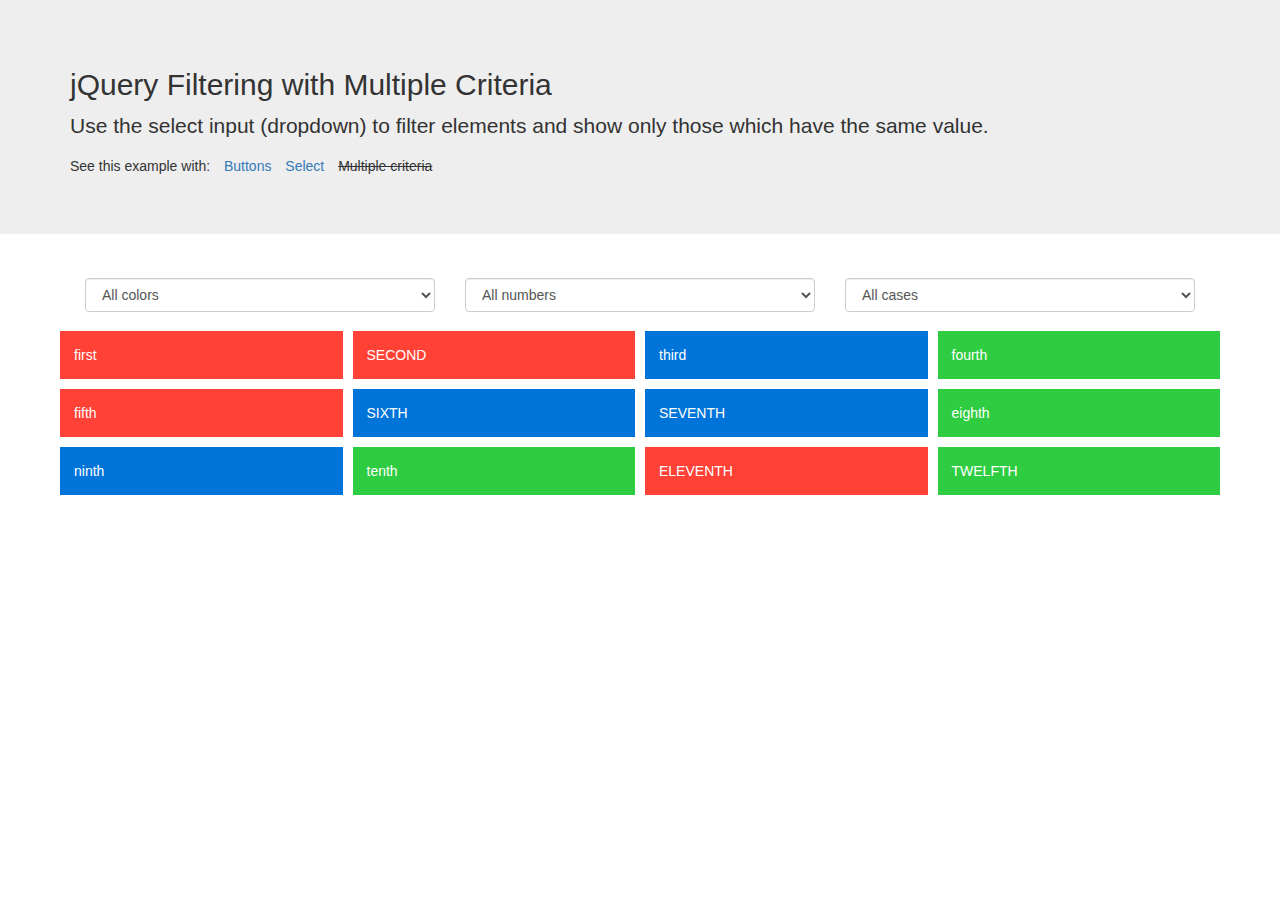
<file: index.html>
<!DOCTYPE html>
<html lang="en" >
<head>
  <meta charset="UTF-8">
  <title>CodePen - jQuery Filter Elements via Multi Criteria</title>
  <link rel='stylesheet' href='https://cdnjs.cloudflare.com/ajax/libs/twitter-bootstrap/3.3.7/css/bootstrap.min.css'><link rel="stylesheet" href="./style.css">

</head>
<body>
<!-- partial:index.partial.html -->
<div class="jumbotron">
    <div class="container">
        <h2>jQuery Filtering with Multiple Criteria</h2>
        <p>Use the select input (dropdown) to filter elements and show only those which have the same value.</p>
        <ul class="list-unstyled list-inline">
            <li>See this example with:</li>
            <li><a href="https://codepen.io/angelagiese/pen/QqXgWG">Buttons</a></li>
            <li><a href="https://codepen.io/angelagiese/pen/xPVgxM/">Select</a></li>
            <li><s>Multiple criteria</s></li>
        </ul>
    </div>
</div>

<div class="container filtering">
    <div class="filter-cat row">
        <div class="col col-md-4 col-xs-6">
            <select class="form-control cat1">
                <option value="cat-all">All colors</option>
                <option value="cat-red">Red</option>
                <option value="cat-blue">Blue</option>
                <option value="cat-green">Green</option>
            </select>
        </div>
        <div class="col col-md-4 col-xs-6">
            <select class="form-control cat2">
                <option value="cat-all">All numbers</option>
                <option value="cat-even">Evens</option>
                <option value="cat-odd">Odds</option>
            </select>
        </div>
        <div class="col col-md-4 col-xs-6">
            <select class="form-control cat3">
                <option value="cat-all">All cases</option>
                <option value="cat-upper">Upper</option>
                <option value="cat-lower">Lower</option>
            </select>
        </div>
    </div>
    <div class="row filter-cat-results">
        <div class="col col-md-3 col-xs-6 f-cat" data-cat="cat-red" data-cat2="cat-odd" data-cat3="cat-lower">First</div>
        <div class="col col-md-3 col-xs-6 f-cat" data-cat="cat-red" data-cat2="cat-even" data-cat3="cat-upper">Second</div>
        <div class="col col-md-3 col-xs-6 f-cat" data-cat="cat-blue" data-cat2="cat-odd" data-cat3="cat-lower">Third</div>
        <div class="col col-md-3 col-xs-6 f-cat" data-cat="cat-green" data-cat2="cat-even" data-cat3="cat-lower">Fourth</div>
        <div class="col col-md-3 col-xs-6 f-cat" data-cat="cat-red" data-cat2="cat-odd" data-cat3="cat-lower">Fifth</div>
        <div class="col col-md-3 col-xs-6 f-cat" data-cat="cat-blue" data-cat2="cat-even" data-cat3="cat-upper">Sixth</div>
        <div class="col col-md-3 col-xs-6 f-cat" data-cat="cat-blue" data-cat2="cat-odd" data-cat3="cat-upper">Seventh</div>
        <div class="col col-md-3 col-xs-6 f-cat" data-cat="cat-green" data-cat2="cat-even" data-cat3="cat-lower">Eighth</div>
        <div class="col col-md-3 col-xs-6 f-cat" data-cat="cat-blue" data-cat2="cat-odd" data-cat3="cat-lower">Ninth</div>
        <div class="col col-md-3 col-xs-6 f-cat" data-cat="cat-green" data-cat2="cat-even" data-cat3="cat-lower">Tenth</div>
        <div class="col col-md-3 col-xs-6 f-cat" data-cat="cat-red" data-cat2="cat-odd" data-cat3="cat-upper">Eleventh</div>
        <div class="col col-md-3 col-xs-6 f-cat" data-cat="cat-green" data-cat2="cat-even" data-cat3="cat-upper">Twelfth</div>
    </div>
</div>
<!-- partial -->
  <script src='https://cdnjs.cloudflare.com/ajax/libs/jquery/3.2.1/jquery.min.js'></script><script  src="./script.js"></script>

</body>
</html>
</file>
<file: style.css>
.filter-cat {
  margin: 1em 0;
}

.f-cat {
  color: #fff;
  padding: 1em;
  border: 5px solid #fff;
}

.f-cat[data-cat=cat-red] {
  background: #ff4136;
}

.f-cat[data-cat=cat-green] {
  background: #2ecc40;
}

.f-cat[data-cat=cat-blue] {
  background: #0074d9;
}

.f-cat[data-cat3=cat-upper] {
  text-transform: uppercase;
}

.f-cat[data-cat3=cat-lower] {
  text-transform: lowercase;
}

.filter-cat-results .f-cat {
  opacity: 0;
  display: none;
}
.filter-cat-results .f-cat.active {
  opacity: 1;
  display: block;
  -webkit-animation: fadeIn 0.65s ease forwards;
  animation: fadeIn 0.65s ease forwards;
}

@-webkit-keyframes fadeIn {
  0% {
    opacity: 0;
  }
  100% {
    opacity: 1;
  }
}
@keyframes fadeIn {
  0% {
    opacity: 0;
  }
  100% {
    opacity: 1;
  }
}
</file>
